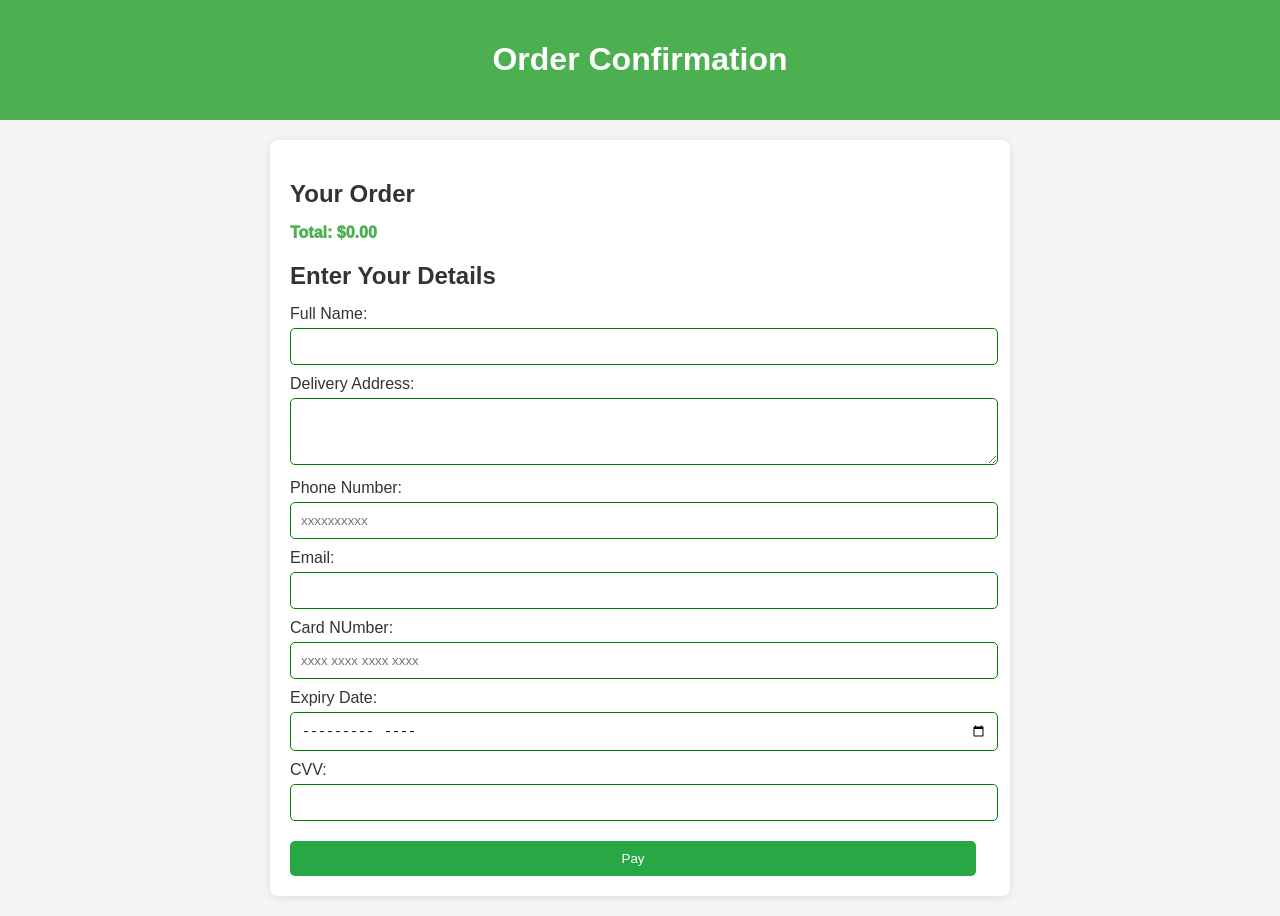
<file: Order.html>
<!DOCTYPE html>
<html lang="en">
<head>
    <meta charset="UTF-8">
    <meta name="viewport" content="width=device-width, initial-scale=1.0">
    <title>Order Confirmation</title>
    <link rel="stylesheet" href="./Orderstyle.css">
    <link rel="icon" href="./images/cardiology_8011424.png">
    <link rel="stylesheet" href="https://cdnjs.cloudflare.com/ajax/libs/font-awesome/6.6.0/css/all.min.css">
</head>
<body>
    <header>
        <h1>Order Confirmation</h1>
    </header>
    <main>
        <section class="order-summary">
            <h2>Your Order</h2>
            <ul id="order-details"></ul>
            <p>Total: <span id="order-total">$0.00</span></p>
        </section>
        <form id="payment-form">
            <h2>Enter Your Details</h2>
            <label for="full-name">Full Name: </label>
            <input type="text" id="full-name" required>

            <label for="delivery-address">Delivery Address: </label>
            <textarea id="delivery-address" rows="3" required></textarea>

            <label for="phone-number">Phone Number: </label>
            <input type="text" id="phone-number" placeholder="xxxxxxxxxx" maxlength="10">

            <label for="email">Email: </label>
            <input type="email" id="email" required>

            <label for="card-number">Card NUmber: </label>
            <input type="text" id="card-number" placeholder="xxxx xxxx xxxx xxxx" maxlength="16">

            <label for="expiry-date">Expiry Date: </label>
            <input type="month" id="expiry-date" required>

            <label for="cvv">CVV: </label>
            <input type="text" id="cvv" maxlength="3" required>

            <button type="button" id="pay-button">Pay</button>
        </form>
    </main>

    <script src="./order.js"></script>
    
</body>
</html>
</file>
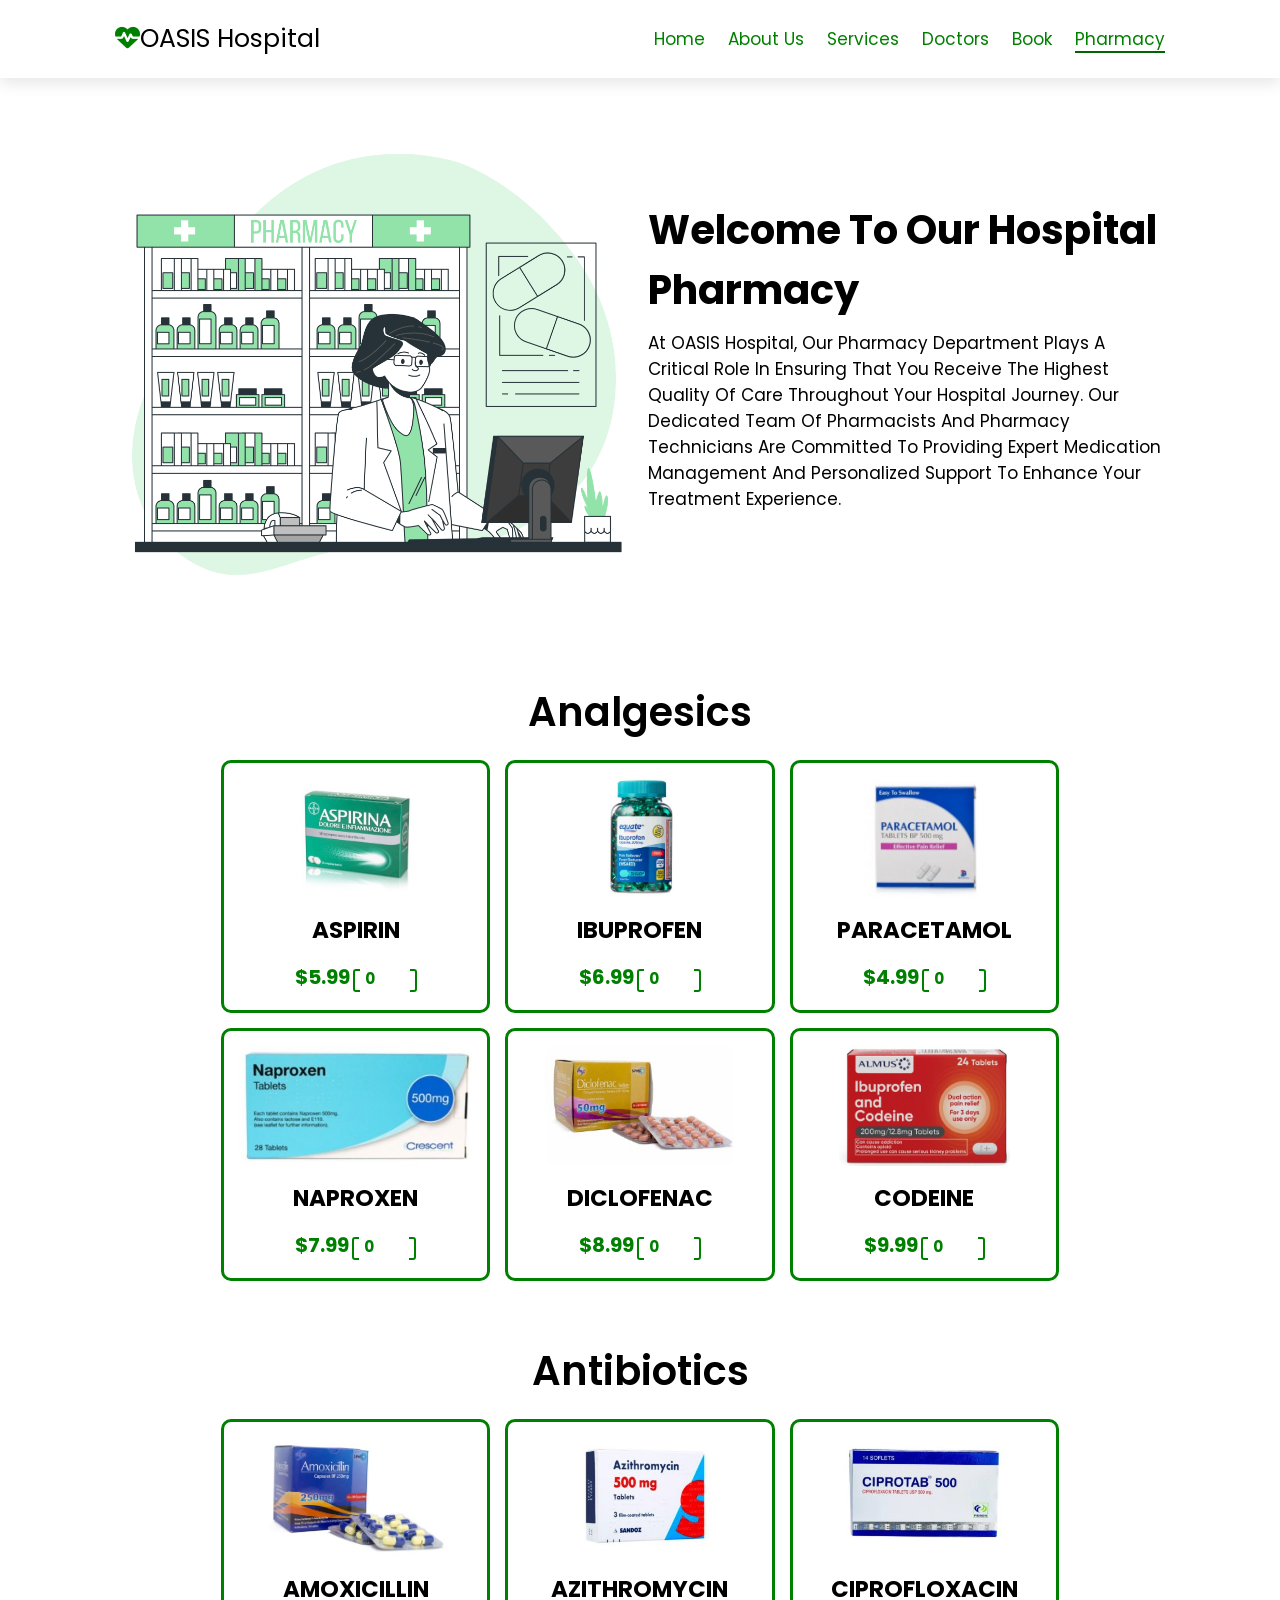
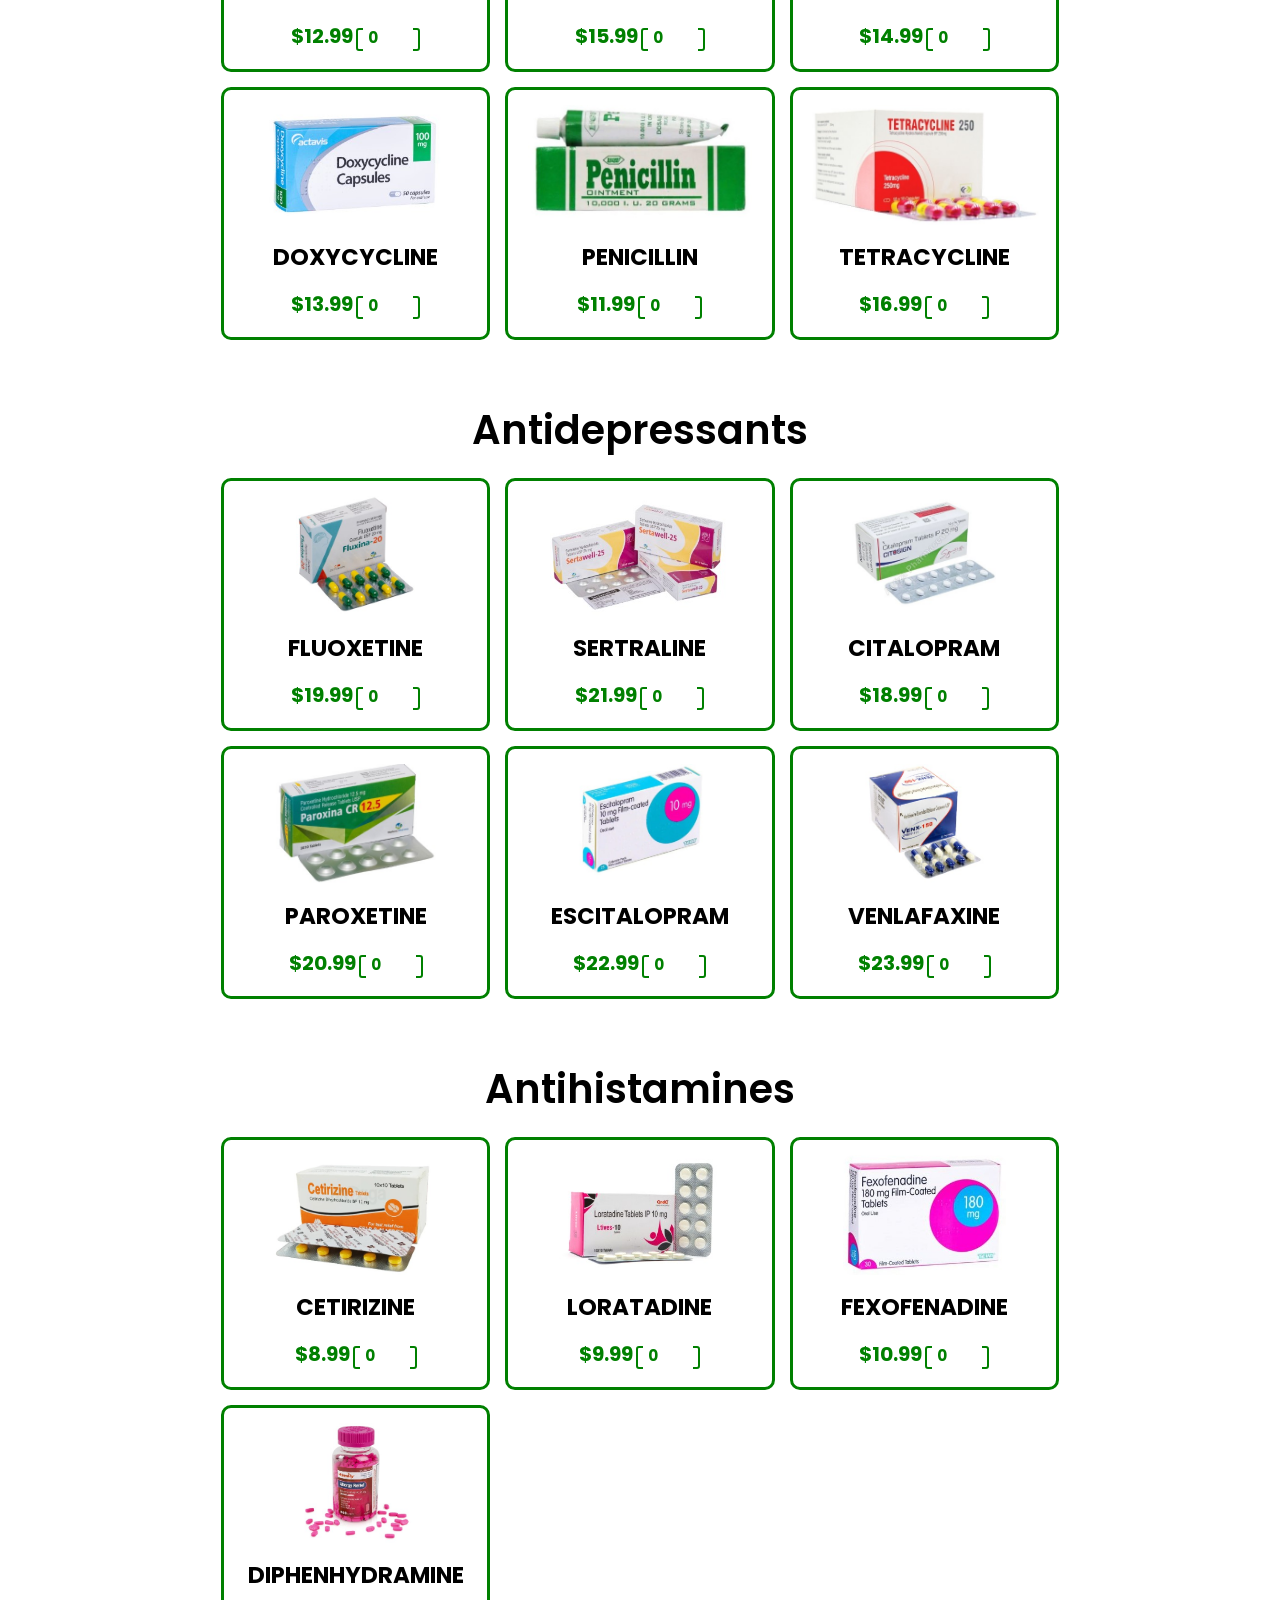
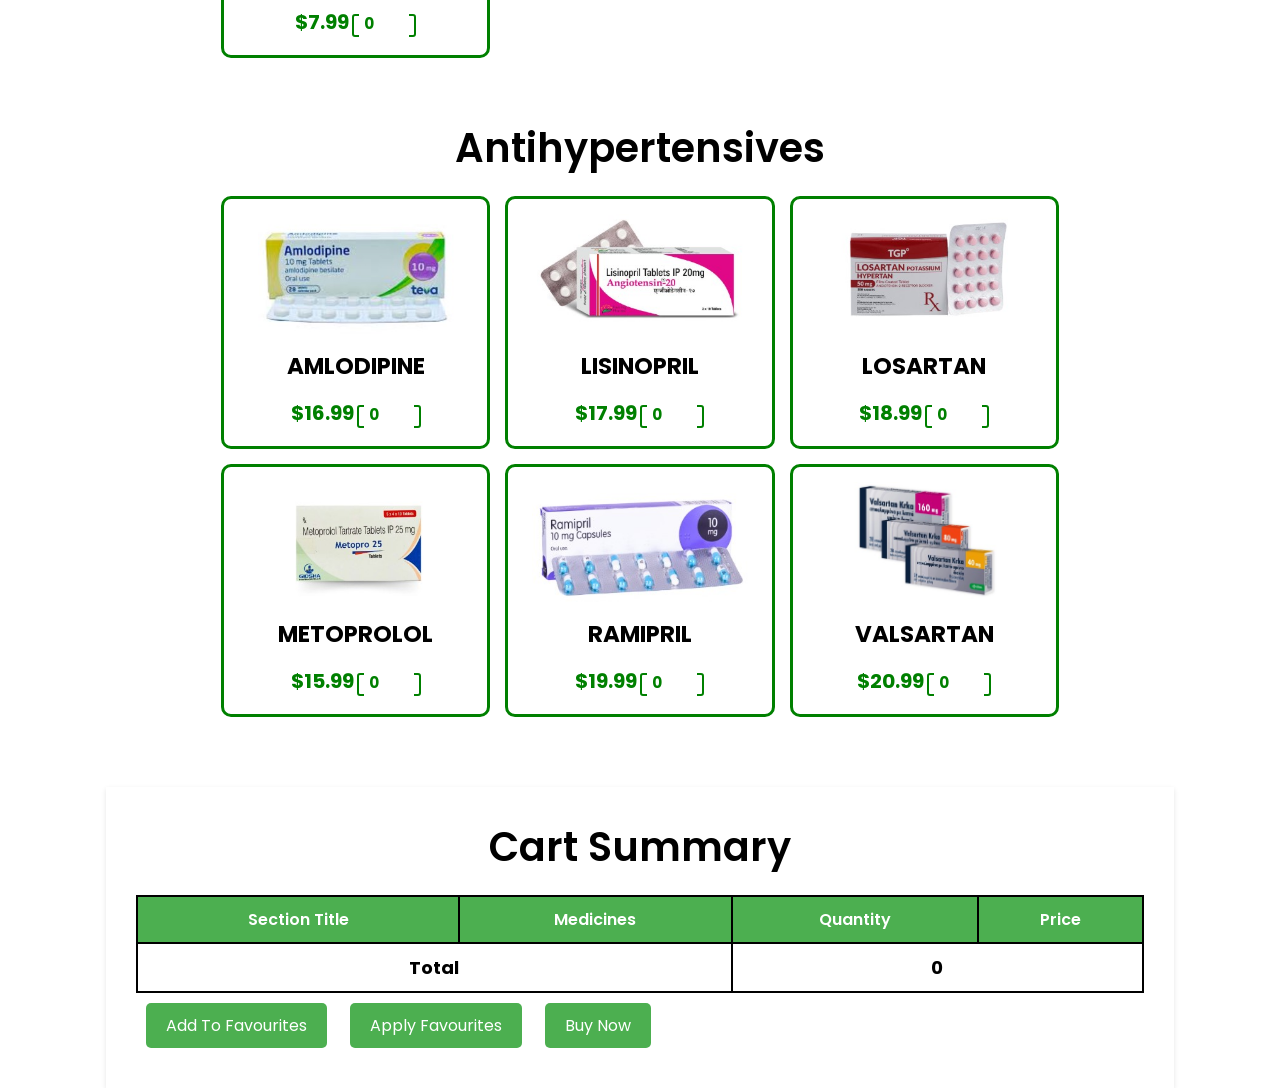
<file: Pharmacy.html>
<!DOCTYPE html>
<html lang="en">
<head>
    <meta charset="UTF-8">
    <meta name="viewport" content="width=device-width, initial-scale=1.0">
    <title>OASIS Hospital</title>

    <!--font awesome cdn link-->

    <link rel="stylesheet" href="https://cdnjs.cloudflare.com/ajax/libs/font-awesome/6.6.0/css/all.min.css">

    <!--css file link-->
    <link rel="stylesheet" href="./Pharmacystyle.css">

    <link rel="icon" href="./images/cardiology_8011424.png">

    <!--Box Icons-->
    <link href='https://unpkg.com/boxicons@2.1.4/css/boxicons.min.css' rel='stylesheet'>
   

</head>
<body>
    <!--header section starts-->
    <header class="header">
        <a href="Index.html" class="logo"><i class="fas fa-heartbeat"></i>OASIS Hospital</a>

        <nav class="navbar">
            <a href="index.html">Home</a>
            <a href="About us.html">About Us</a>
            <a href="Services.html">Services</a>
            <a href="Doctors.html">Doctors</a>
            <a href="Book.html">Book</a>
            <a href="Pharmacy.html" class="active">Pharmacy</a>
        </nav>

        <div id="menu-btn" class="fas fa-bars"></div>


    </header>
    <!--header section ends-->

    <!--home section starts-->
    <section class="home" id="#">
        <div class="image">
            <img src="./images/Pharmacist.png" alt="Hospital family visit">
        </div>

        <div class="content">
            <h3>Welcome to Our Hospital Pharmacy</h3>
            <p>At OASIS Hospital, our pharmacy department plays a critical role in ensuring that you receive the highest quality of care throughout your hospital journey. Our dedicated team of pharmacists and pharmacy technicians are committed to providing expert medication management and personalized support to enhance your treatment experience.</p>
            
        </div>

    </section>

    <!--home section ends-->


    <!--Product 1-->
    <section class="med container">
        <h2 class="section-title">analgesics</h2>
        <div class="med-content">
            <!--Box 1-->
            <div class="product-box">
                <img src="./images/Aspirin.jpg" alt="Aspirin" class="product-img">
                <h2 class="product-title">Aspirin</h2>
                <span class="price">$5.99</span>
                <label><input type="number" min="0" value="0"></label>
            </div>

            <!--Box 2-->
            <div class="product-box">
                <img src="./images/ibuprofen.jpg" alt="Ibuprofen" class="product-img">
                <h2 class="product-title">Ibuprofen</h2>
                <span class="price">$6.99</span>
                <label><input type="number" min="0" value="0"></label>
            </div>

            <!--Box 3-->
            <div class="product-box">
                <img src="./images/paracetamol.jpg" alt="Paracetamol" class="product-img">
                <h2 class="product-title">Paracetamol</h2>
                <span class="price">$4.99</span>
                <label><input type="number" min="0" value="0"></label>
            </div>

            <!--Box 4-->
            <div class="product-box">
                <img src="./images/Naproxen.jpg" alt="Naproxen" class="product-img">
                <h2 class="product-title">Naproxen</h2>
                <span class="price">$7.99</span>
                <label><input type="number" min="0" value="0"></label>
            </div>

            <!--Box 5-->
            <div class="product-box">
                <img src="./images/Diclofenac.jpg" alt="Diclofenac" class="product-img">
                <h2 class="product-title">Diclofenac</h2>
                <span class="price">$8.99</span>
                <label><input type="number" min="0" value="0"></label>
            </div>

            <!--Box 6-->
            <div class="product-box">
                <img src="./images/Codeine.jpg" alt="Codeine" class="product-img">
                <h2 class="product-title">Codeine</h2>
                <span class="price">$9.99</span>
                <label><input type="number" min="0" value="0"></label>
            </div>
        </div>
    </section>

    <!--Product 2-->
    <section class="med container">
        <h2 class="section-title">antibiotics</h2>
        <div class="med-content">
            <!--Box 1-->
            <div class="product-box">
                <img src="./images/amoxicillin.jpg" alt="Amoxicillin" class="product-img">
                <h2 class="product-title">Amoxicillin</h2>
                <span class="price">$12.99</span>
                <label><input type="number" min="0" value="0"></label>
            </div>

            <!--Box 2-->
            <div class="product-box">
                <img src="./images/Azithromycin.jpg" alt="Azithromycin" class="product-img">
                <h2 class="product-title">Azithromycin</h2>
                <span class="price">$15.99</span>
                <label><input type="number" min="0" value="0"></label>
            </div>

            <!--Box 3-->
            <div class="product-box">
                <img src="./images/Ciprofloxacin.jpg" alt="Ciprofloxacin" class="product-img">
                <h2 class="product-title">Ciprofloxacin</h2>
                <span class="price">$14.99</span>
                <label><input type="number" min="0" value="0"></label>
            </div>

            <!--Box 4-->
            <div class="product-box">
                <img src="./images/Doxycycline.jpg" alt="Doxycycline" class="product-img">
                <h2 class="product-title">Doxycycline</h2>
                <span class="price">$13.99</span>
                <label><input type="number" min="0" value="0"></label>
            </div>

            <!--Box 5-->
            <div class="product-box">
                <img src="./images/Penicillin.jpg" alt="Penicillin" class="product-img">
                <h2 class="product-title">Penicillin</h2>
                <span class="price">$11.99</span>
                <label><input type="number" min="0" value="0"></label>
            </div>

            <!--Box 6-->
            <div class="product-box">
                <img src="./images/Tetracycline.jpg" alt="Tetracycline" class="product-img">
                <h2 class="product-title">Tetracycline</h2>
                <span class="price">$16.99</span>
                <label><input type="number" min="0" value="0"></label>
            </div>
        </div>
    </section>

    <!--Product 3-->
    <section class="med container">
        <h2 class="section-title">antidepressants</h2>
        <div class="med-content">
            <!--Box 1-->
            <div class="product-box">
                <img src="./images/Fluoxetine.jpg" alt="Fluoxetine" class="product-img">
                <h2 class="product-title">Fluoxetine</h2>
                <span class="price">$19.99</span>
                <label><input type="number" min="0" value="0"></label>
            </div>

            <!--Box 2-->
            <div class="product-box">
                <img src="./images/Sertraline.jpg" alt="Sertraline" class="product-img">
                <h2 class="product-title">Sertraline</h2>
                <span class="price">$21.99</span>
                <label><input type="number" min="0" value="0"></label>
            </div>

            <!--Box 3-->
            <div class="product-box">
                <img src="./images/Citalopram.jpg" alt="Citalopram" class="product-img">
                <h2 class="product-title">Citalopram</h2>
                <span class="price">$18.99</span>
                <label><input type="number" min="0" value="0"></label>
            </div>

            <!--Box 4-->
            <div class="product-box">
                <img src="./images/Paroxetine.jpg" alt="Paroxetine" class="product-img">
                <h2 class="product-title">Paroxetine</h2>
                <span class="price">$20.99</span>
                <label><input type="number" min="0" value="0"></label>
            </div>

            <!--Box 5-->
            <div class="product-box">
                <img src="./images/Escitalopram.jpg" alt="Escitalopram" class="product-img">
                <h2 class="product-title">Escitalopram</h2>
                <span class="price">$22.99</span>
                <label><input type="number" min="0" value="0"></label>
            </div>

            <!--Box 6-->
            <div class="product-box">
                <img src="./images/Venlafaxine.jpg" alt="Venlafaxine" class="product-img">
                <h2 class="product-title">Venlafaxine</h2>
                <span class="price">$23.99</span>
                <label><input type="number" min="0" value="0"></label>
            </div>
        </div>
    </section>

    <!--Product 4-->
    <section class="med container">
        <h2 class="section-title">antihistamines</h2>
        <div class="med-content">
            <!--Box 1-->
            <div class="product-box">
                <img src="./images/cetirizine.jpg" alt="Cetirizine" class="product-img">
                <h2 class="product-title">Cetirizine</h2>
                <span class="price">$8.99</span>
                <label><input type="number" min="0" value="0"></label>
            </div>

            <!--Box 2-->
            <div class="product-box">
                <img src="./images/Loratadine.jpg" alt="Loratadine" class="product-img">
                <h2 class="product-title">Loratadine</h2>
                <span class="price">$9.99</span>
                <label><input type="number" min="0" value="0"></label>
            </div>

            <!--Box 3-->
            <div class="product-box">
                <img src="./images/Fexofenadine.jpg" alt="Fexofenadine" class="product-img">
                <h2 class="product-title">Fexofenadine</h2>
                <span class="price">$10.99</span>
                <label><input type="number" min="0" value="0"></label>
            </div>

            <!--Box 4-->
            <div class="product-box">
                <img src="./images/Diphenhydramine.jpg" alt="Diphenhydramine" class="product-img">
                <h2 class="product-title">Diphenhydramine</h2>
                <span class="price">$7.99</span>
                <label><input type="number" min="0" value="0"></label>
            </div>
        </div>
    </section>

    <!--Product 5-->
    <section class="med container">
        <h2 class="section-title">antihypertensives</h2>
        <div class="med-content">
            <!--Box 1-->
            <div class="product-box">
                <img src="./images/Amlodipine.jpg" alt="Amlodipine" class="product-img">
                <h2 class="product-title">Amlodipine</h2>
                <span class="price">$16.99</span>
                <label><input type="number" min="0" value="0"></label>
            </div>

            <!--Box 2-->
            <div class="product-box">
                <img src="./images/Lisinopril.jpg" alt="Lisinopril" class="product-img">
                <h2 class="product-title">Lisinopril</h2>
                <span class="price">$17.99</span>
                <label><input type="number" min="0" value="0"></label>
            </div>

            <!--Box 3-->
            <div class="product-box">
                <img src="./images/Losartan.jpg" alt="Losartan" class="product-img">
                <h2 class="product-title">Losartan</h2>
                <span class="price">$18.99</span>
                <label><input type="number" min="0" value="0"></label>
            </div>

            <!--Box 4-->
            <div class="product-box">
                <img src="./images/Metoprolol.jpg" alt="Metoprolol" class="product-img">
                <h2 class="product-title">Metoprolol</h2>
                <span class="price">$15.99</span>
                <label><input type="number" min="0" value="0"></label>
            </div>

            <!--Box 5-->
            <div class="product-box">
                <img src="./images/Ramipril.jpg" alt="Ramipril" class="product-img">
                <h2 class="product-title">Ramipril</h2>
                <span class="price">$19.99</span>
                <label><input type="number" min="0" value="0"></label>
            </div>

            <!--Box 6-->
            <div class="product-box">
                <img src="./images/Valsartan.jpg" alt="Valsartan" class="product-img">
                <h2 class="product-title">Valsartan</h2>
                <span class="price">$20.99</span>
                <label><input type="number" min="0" value="0"></label>
            </div>
        </div>
    </section>

    <!--Summary Table-->
    <section class="summary container">
        <h2 class="section-title"> Cart Summary</h2>
        <table class="summary-table">
            <thead>
                <tr>
                    <th>Section Title</th>
                    <th>Medicines</th>
                    <th>Quantity</th>
                    <th>Price</th>
                </tr>
            </thead>
            <tbody>
            </tbody>
            <tfoot>
                <tr>
                    <td colspan="2">Total</td>
                    <td colspan="2" id="Total">0</td>
                </tr>
            </tfoot>
        </table>
        <button type="button" class="btn-add" id="add-favourites">Add to Favourites</button>
        <button type="button" class="btn-apply" id="apply-favourites">Apply Favourites</button>
        <button type="button" class="btn-buy" id="buy-now">Buy Now</button>
    </section>
    
    <!--Link To Js-->
    <script src="./main.js"></script>
</body>
</html>
</file>
<file: Orderstyle.css>
body{
    font-family: 'Poppins',sans-serif;
    margin: 0;
    padding: 0;
    background: #f5f5f5;
    color: #333;
}

header{
    text-align: center;
    padding: 20px;
    background: #4CAF50;
    color: white;
}

main{
    max-width: 700px;
    margin: 20px auto;
    padding: 20px;
    background: white;
    border-radius: 8px;
    box-shadow: 0 2px 10px rgba(0, 0, 0, 0.1);
}

h2{
    margin-bottom: 15px;
}

p{
    color: #4CAF50;
    font-weight: 1000;
}

label{
    display: block;
    margin-top: 10px;
}

input, textarea, button{
    width: 98%;
    padding: 10px;
    margin-top: 5px;
    border: 1px solid green;
    border-radius: 5px;
}

button{
    background: #28a745;
    color: white;
    border: none;
    cursor: pointer;
    margin-top: 20px;
}

button:hover{
    background: #218838;
}

.order-summary{
    margin-bottom: 20px;
}

ul{
    list-style: none;
    padding: 0;
}

li{
    margin: 10px 0;
}

@media (max-width: 768px) {
    body {
        padding: 10px;
    }

    .order-summary, #payment-form {
        padding: 15px;
    }

    header {
        font-size: 1.2rem;
        padding: 10px;
    }

    input, textarea {
        font-size: 1rem;
    }

    button {
        font-size: 0.9rem;
        width: 100%;
    }
}

@media (max-width: 480px) {
    header {
        font-size: 1rem;
        padding: 8px;
    }

    .order-summary h2, #payment-form h2 {
        font-size: 1.2rem;
    }

    input, textarea {
        font-size: 0.9rem;
        padding: 8px;
    }

    button {
        font-size: 0.8rem;
    }
}
</file>
<file: Pharmacystyle.css>
@import url('https://fonts.googleapis.com/css2?family=Poppins:wght@100;200;300;400;500;600;700&display=swap');

*{
    font-family: 'Poppins',sans-serif;
    margin: 0;
    padding: 0;
    box-sizing: border-box;
    outline: none;
    border: none;
    text-transform: capitalize;
    transition: all .2s ease-out;
    text-decoration: none;
    scroll-padding-top: 2rem;
    scroll-behavior: smooth;
    box-sizing: border-box;
    list-style: none;

}

html{
    font-size: 62.5%;
    overflow-x: hidden;
    scroll-padding-top: 7rem;
    scroll-behavior: smooth; 
}

section{
    padding: 2rem 9%;
}



.header{
    padding: 2rem 9%;
    position: fixed;
    top: 0;
    left: 0;
    right: 0;
    z-index: 1000;
    box-shadow: 0 0.5rem 1.5rem rgba(0, 0, 0, 0.1);
    display: flex;
    align-items: center;
    justify-content: space-between;
    background: #fff;
}

.header .logo{
    font-size: 2.5rem;
    color: black;
}

.header .logo i{
    color: green;
}

.header .navbar a{
    font-size: 1.7rem;
    color: green;
    margin-left: 2rem;
}

 .navbar a :hover{
    color:darkgreen;
}

.navbar a.active, .navbar a:hover {
    border-bottom: 2px solid darkgreen;
}

#menu-btn{
    font-size: 2.5rem;
    border-radius: 0.5rem;
    background-color: #eee;
    color: green;
    padding: 1rem 1.5rem;
    cursor: pointer;
    display: none;
    
}

.home{
    display: flex;
    align-items: center;
    flex-wrap: wrap;
    gap: 1.5rem;
    padding-top: 10rem;

}

.home .image{
    flex: 1 1 45rem;
}

.home .image img{
    width: 100%;
}

.home .content{
    flex: 1 1 45rem;

}

.home .content h3{
    font-size: 4rem;
    color: black;
    
}

.home .content p{
    font-size: 1.7rem;
    color:black;
    padding: 1rem 0;
}
.heading{
    text-align: center;
    padding-bottom: 2rem;
    color: black;
    font-size: 5rem;
}

.heading span{
    color: green;
}

.nav {
    display: flex;
    align-items: center;
    justify-content: space-between;
    padding: 20px 0;
}

.container {
    max-width: 1068px;
    margin: auto;
    width: 100%;
}

.section-title{
    font-size: 4rem;
    font-weight: 600;
    text-align: center;
    margin-bottom: 1.8rem;
}

.med{
    margin-top: 2rem;
}

.med-content{
    display: grid;
    grid-template-columns: repeat(auto-fit, minmax(250px, 1fr));
    gap: 1.5rem;
}

.product-box{
    position:relative;
    border: 3px solid green;
    padding: 1.5rem;
    border-radius: 10px;
    transition: 0.4s cubic-bezier(0.075, 0.82, 0.165, 1);
    min-height: 200px;
    text-align: center;
}

.product-box:hover {
    transform: translateY(-5px);
    box-shadow: 0 8px 12px rgba(0, 0, 0, 0.2);
}

.product-box img {
    max-width: 100%;
    height: 120px; 
    object-fit: cover; 
    border-radius: 10px;
    display: block;
    margin: 0 auto 15px;
}

.product-title{
    font-size: 2.3rem;
    font-weight: bold;
    text-transform: uppercase;
    color: black;
    margin: 5px 0;
}

.price{
    font-weight: bold;
    font-size: 2rem;
    color: green;
}

label {
    font-size: 1rem;
    border: 2px solid green;
    outline-color: green;
    width: 1rem;
    text-align: center;
    font-size: 1rem;
    border-radius: 3px;
    padding: 2px 5px;
    justify-content: flex-end;
    align-items: center;
    margin-top: 5px;
    margin-left: auto;
}

input[type="number"] {
    width: 50px;
    padding: 5px;
    margin-top: 10px;
    color: green;
    font-size: 1.5rem;
    font-weight: bold;
}

.summary {
    background-color: white;
    padding: 30px;
    box-shadow: 0 2px 5px rgba(0, 0, 0, 0.1);
    margin-top: 50px;
}

.summary-table {
    width: 100%;
    border-collapse: collapse;
}

.summary-table th, .summary-table td {
    padding: 10px;
    text-align: center;
    border: 2px solid black;
}

.summary-table th {
    background-color:#4CAF50;
    color: white;
    font-size: 16px;
    font-weight: 600;

}

tfoot tr td {
    font-size: 18px;
    font-weight: bold;
}

button {
    border: none;
    padding: 10px 20px;
    margin: 10px;
    border-radius: 5px;
    cursor: pointer;
    font-size: 16px;
    color: white;
    background-color:#4CAF50;
}

button:hover {
    background-color: #45a049;
}

button:focus {
    outline: none;
}


@media (max-width: 991px) {
    html {
        font-size: 55%;
    }

    .header {
        padding: 2rem;
    }

    section {
        padding: 2rem;
    }


}

@media (max-width: 768px) {
    #menu-btn {
        display: block;
    }

    .header .navbar {
        position: absolute;
        top: 115%;
        right: 2rem;
        border-radius: 0.5rem;
        box-shadow: var(--box-shadow);
        border: 1px solid green; 
        width: 30rem;
        background: #fff;
        transform: scale(0);
        opacity: 0;
        transform-origin: top right;
        transition: transform 0.2s ease-out, opacity 0.2s ease-out; 
    }

    .header .navbar.active {
        transform: scale(1);
        opacity: 1;
    }

    .header .navbar a {
        font-size: 2rem;
        display: block;
        margin: 2.5rem;
    }
}

@media (max-width: 768px) {
    
    .med-content {
        flex-direction: column;
        align-items: center;
    }

    .product-box {
        width: 90%;
    }

    .summary-table th, .summary-table td {
        font-size: 0.9rem;
    }
}

@media (max-width: 480px) {
    .logo {
        font-size: 1.2rem;
    }

    .product-box {
        width: 100%;
    }

    .btn-add, .btn-apply, .btn-buy {
        width: 90%;
        text-align: center;
    }
}
</file>
